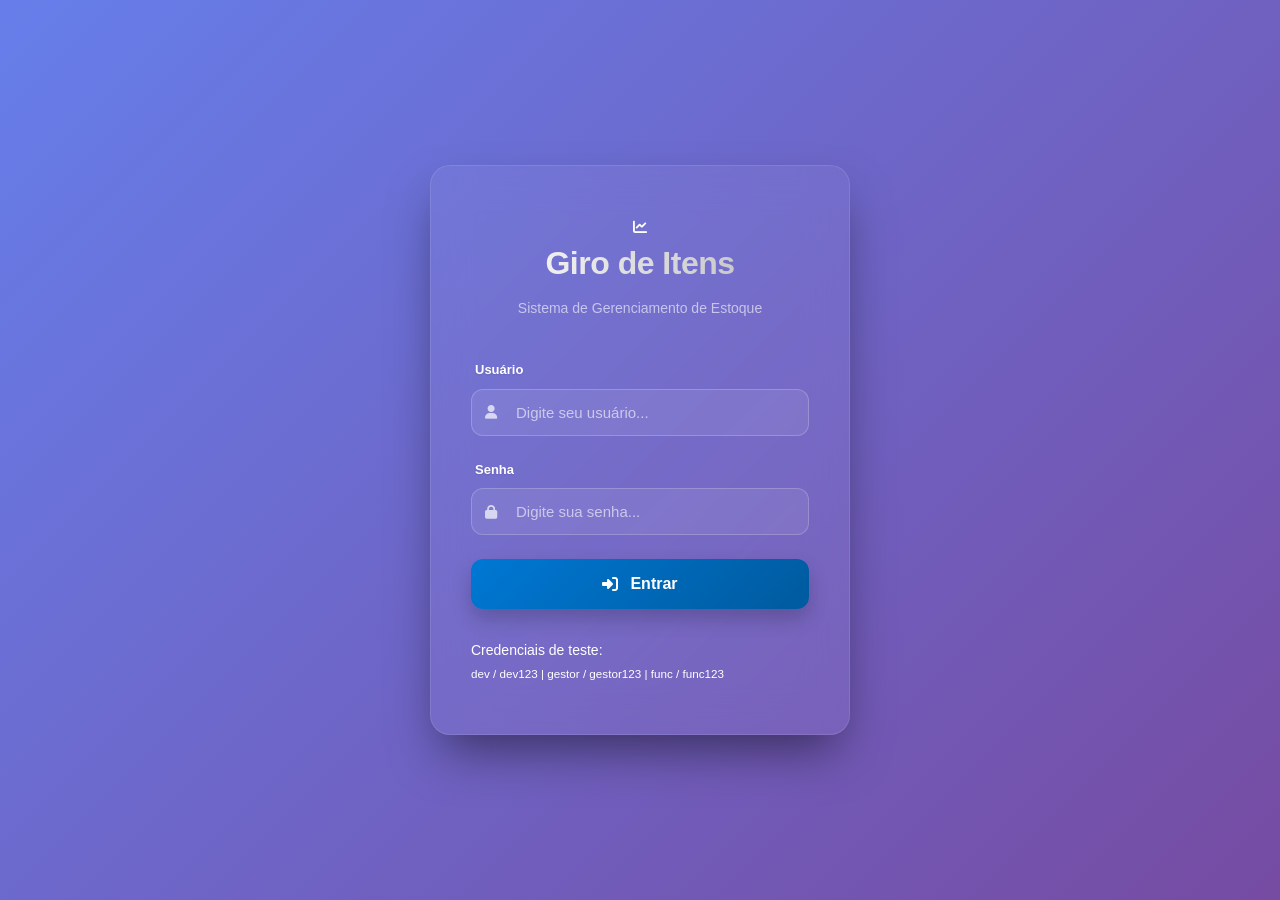
<file: index.html>
<!DOCTYPE html>
<html lang="pt-BR">

<head>
  <meta charset="UTF-8" />
  <meta name="viewport" content="width=device-width, initial-scale=1.0" />
  <title>Login - Giro de Itens</title>
  <link rel="stylesheet" href="style.css" />
  <link rel="stylesheet" href="https://cdnjs.cloudflare.com/ajax/libs/font-awesome/6.4.0/css/all.min.css" />
  <script src="script.js"></script>
</head>

<body>
  <div id="telaLogin" class="tela-login-container">
    <div class="login-card">
      <div class="login-header">
        <div class="logo-icon">
          <i class="fas fa-chart-line"></i>
        </div>
        <h1>Giro de Itens</h1>
        <p>Sistema de Gerenciamento de Estoque</p>
      </div>

      <form id="formLogin" class="login-form">
        <div class="input-group">
          <label for="usuario">Usuário</label>
          <div class="input-wrapper">
            <i class="fas fa-user"></i>
            <input type="text" id="usuario" placeholder="Digite seu usuário..." required />
          </div>
        </div>

        <div class="input-group">
          <label for="senha">Senha</label>
          <div class="input-wrapper">
            <i class="fas fa-lock"></i>
            <input type="password" id="senha" placeholder="Digite sua senha..." required />
          </div>
        </div>

        <button type="submit" class="btn-login">
          <i class="fas fa-sign-in-alt"></i> Entrar
        </button>
      </form>

      <p id="erroLogin" class="erro-login">
        <i class="fas fa-exclamation-circle"></i> Usuário ou senha inválidos
      </p>

      <div class="login-footer">
        <p>Credenciais de teste:</p>
        <small>dev / dev123 | gestor / gestor123 | func / func123</small>
      </div>
    </div>
  </div>
</body>

</html>
</file>
<file: style.css>
/* ===== VARIÁVEIS DE CORES ===== */
:root {
  --primary: #0078D4;
  --primary-dark: #005a9e;
  --primary-light: #e8f4fd;
  --primary-alt: #106ebe;

  --secondary: #764ba2;
  --secondary-dark: #5a3a7d;

  --success: #28a745;
  --success-light: #d4edda;
  --warning: #ffc107;
  --warning-light: #fff3cd;
  --danger: #dc3545;
  --danger-light: #f8d7da;
  --error: #ff3c3c;

  --dark: #1a1a1a;
  --dark-bg: #0f0f0f;
  --dark-card: #242424;
  --dark-text: #e0e0e0;
  --dark-border: #3a3a3a;

  --light: #f8f9fa;
  --light-bg: #ffffff;
  --light-card: #f5f7fa;
  --light-border: #e0e0e0;
  --light-text: #333333;

  --gray-200: #e9ecef;
  --gray-300: #dee2e6;
  --gray-400: #6c757d;
  --gray-500: #5a6268;
  --gray-600: #495057;

  --shadow-sm: 0 1px 3px rgba(0, 0, 0, 0.08);
  --shadow-md: 0 4px 12px rgba(0, 0, 0, 0.1);
  --shadow-lg: 0 10px 30px rgba(0, 0, 0, 0.15);
  --shadow-xl: 0 15px 40px rgba(0, 0, 0, 0.2);

  --transition: all 0.3s cubic-bezier(0.4, 0, 0.2, 1);
  --transition-fast: all 0.15s ease-out;
  --border-radius: 8px;
  --border-radius-sm: 4px;
  --border-radius-lg: 12px;
}

/* ===== RESET E GLOBALS ===== */
* {
  margin: 0;
  padding: 0;
  box-sizing: border-box;
}

html,
body {
  height: 100%;
}

body {
  font-family: -apple-system, BlinkMacSystemFont, 'Segoe UI', 'Roboto', 'Oxygen', 'Ubuntu', sans-serif;
  font-size: 14px;
  line-height: 1.6;
  color: var(--dark-text);
  background: linear-gradient(135deg, #667eea 0%, #764ba2 100%);
  background-attachment: fixed;
  position: relative;
}

/* Tema escuro (padrão) */
body:not(.claro) {
  background-color: var(--dark-bg);
  color: var(--dark-text);
}

/* Tema claro */
body.claro {
  background: linear-gradient(135deg, #f5f7fa 0%, #c3cfe2 100%);
  background-attachment: fixed;
  color: var(--dark);
}

/* ===== TELA DE LOGIN (PREMIUM) ===== */
.login-body {
  overflow: hidden;
  background: var(--dark-bg);
}

.login-bg-decoration {
  position: fixed;
  top: 0;
  left: 0;
  width: 100%;
  height: 100%;
  z-index: -1;
  overflow: hidden;
}

.shape {
  position: absolute;
  filter: blur(80px);
  opacity: 0.4;
  border-radius: 50%;
}

.shape-1 {
  top: -10%;
  right: -10%;
  width: 50vw;
  height: 50vw;
  background: var(--primary);
  animation: pulse 10s infinite alternate;
}

.shape-2 {
  bottom: -10%;
  left: -10%;
  width: 40vw;
  height: 40vw;
  background: var(--secondary);
  animation: pulse 8s infinite alternate-reverse;
}

.shape-3 {
  top: 40%;
  left: 30%;
  width: 25vw;
  height: 25vw;
  background: #00d2ff;
  opacity: 0.2;
}

@keyframes pulse {
  0% {
    transform: scale(1) translate(0, 0);
  }

  100% {
    transform: scale(1.1) translate(5%, 5%);
  }
}

.tela-login-container {
  display: flex;
  align-items: center;
  justify-content: center;
  min-height: 100vh;
  padding: 20px;
  perspective: 1000px;
}

.login-card {
  width: 100%;
  max-width: 420px;
  background: rgba(255, 255, 255, 0.05);
  backdrop-filter: blur(20px);
  border: 1px solid rgba(255, 255, 255, 0.1);
  border-radius: 20px;
  box-shadow: 0 25px 50px -12px rgba(0, 0, 0, 0.5);
  padding: 50px 40px;
  animation: slideInUp 0.8s cubic-bezier(0.16, 1, 0.3, 1);
  color: white;
}

@keyframes slideInUp {
  0% {
    opacity: 0;
    transform: translateY(40px) scale(0.95);
  }

  100% {
    opacity: 1;
    transform: translateY(0) scale(1);
  }
}

.login-header {
  text-align: center;
  margin-bottom: 40px;
}

.logo-wrapper {
  display: flex;
  justify-content: center;
  margin-bottom: 20px;
}

.logo-icon-container {
  width: 70px;
  height: 70px;
  background: linear-gradient(135deg, var(--primary) 0%, var(--primary-dark) 100%);
  border-radius: 18px;
  display: flex;
  align-items: center;
  justify-content: center;
  font-size: 32px;
  box-shadow: 0 10px 20px rgba(0, 120, 212, 0.3);
  animation: bounce 3s infinite;
}

@keyframes bounce {

  0%,
  100% {
    transform: translateY(0);
  }

  50% {
    transform: translateY(-10px);
  }
}

.login-header h1 {
  font-size: 32px;
  font-weight: 700;
  margin-bottom: 8px;
  letter-spacing: -0.5px;
  background: linear-gradient(to right, #fff, #bbb);
  -webkit-background-clip: text;
  background-clip: text;
  -webkit-text-fill-color: transparent;
}

.login-header p {
  font-size: 14px;
  color: rgba(255, 255, 255, 0.6);
}

.login-form .input-group {
  margin-bottom: 24px;
  display: flex;
  flex-direction: column;
  gap: 8px;
}

.login-form .input-group label {
  font-size: 13px;
  font-weight: 600;
  color: #ffffff;
  margin-left: 4px;
  text-shadow: 0 1px 2px rgba(0, 0, 0, 0.1);
}

.input-wrapper {
  position: relative;
}

.input-wrapper i {
  position: absolute;
  left: 14px;
  top: 50%;
  transform: translateY(-50%);
  color: #ffffff;
  /* Ícones agora 100% brancos */
  opacity: 0.7;
  transition: var(--transition);
}

.login-form input {
  width: 100%;
  padding: 14px 14px 14px 44px;
  background: rgba(255, 255, 255, 0.08);
  border: 1px solid rgba(255, 255, 255, 0.2);
  border-radius: 12px;
  color: #ffffff;
  font-size: 15px;
  transition: var(--transition);
}

.login-form input::placeholder {
  color: rgba(255, 255, 255, 0.6);
}

.login-form input:focus {
  outline: none;
  background: rgba(255, 255, 255, 0.1);
  border-color: var(--primary);
  box-shadow: 0 0 0 4px rgba(0, 120, 212, 0.15);
}

.login-form input:focus+i {
  color: var(--primary);
}

.btn-login {
  width: 100%;
  padding: 16px;
  margin-top: 10px;
  background: linear-gradient(135deg, var(--primary) 0%, var(--primary-dark) 100%);
  border: none;
  border-radius: 12px;
  color: white;
  font-size: 16px;
  font-weight: 700;
  cursor: pointer;
  display: flex;
  align-items: center;
  justify-content: center;
  gap: 12px;
  transition: var(--transition);
  box-shadow: 0 10px 20px rgba(0, 0, 0, 0.2);
}

.btn-login:hover {
  transform: translateY(-2px);
  box-shadow: 0 15px 30px rgba(0, 120, 212, 0.4);
  filter: brightness(1.1);
}

.btn-login:active {
  transform: translateY(0);
}

.erro-login {
  margin-top: 20px;
  background: rgba(220, 53, 69, 0.1);
  border: 1px solid rgba(220, 53, 69, 0.2);
  padding: 12px;
  border-radius: 10px;
  color: #ff6b6b;
  font-size: 13px;
  display: none;
  align-items: center;
  gap: 10px;
  animation: shake 0.5s cubic-bezier(.36, .07, .19, .97) both;
}

@keyframes shake {

  10%,
  90% {
    transform: translate3d(-1px, 0, 0);
  }

  20%,
  80% {
    transform: translate3d(2px, 0, 0);
  }

  30%,
  50%,
  70% {
    transform: translate3d(-4px, 0, 0);
  }

  40%,
  60% {
    transform: translate3d(4px, 0, 0);
  }
}

.login-footer {
  margin-top: 30px;
}

.login-footer .divider {
  display: flex;
  align-items: center;
  gap: 10px;
  margin-bottom: 15px;
}

.login-footer .divider::before,
.login-footer .divider::after {
  content: "";
  flex: 1;
  height: 1px;
  background: rgba(255, 255, 255, 0.1);
}

.login-footer .divider span {
  font-size: 12px;
  color: rgba(255, 255, 255, 0.4);
  text-transform: uppercase;
  letter-spacing: 1px;
}

.credentials-badges {
  display: flex;
  flex-wrap: wrap;
  justify-content: center;
  gap: 8px;
}

.credentials-badges .badge {
  background: rgba(255, 255, 255, 0.05);
  padding: 6px 12px;
  border-radius: 8px;
  font-size: 11px;
  color: rgba(255, 255, 255, 0.7);
  font-family: 'JetBrains Mono', 'Courier New', monospace;
  border: 1px solid rgba(255, 255, 255, 0.05);
}

/* Ajustes para tema claro na tela de login */
body.claro .login-card {
  background: rgba(255, 255, 255, 0.8);
  border-color: rgba(0, 0, 0, 0.05);
  color: var(--dark);
}

body.claro .login-header h1 {
  background: linear-gradient(to right, var(--dark), #444);
  -webkit-background-clip: text;
  background-clip: text;
}

body.claro .login-header p {
  color: var(--gray-400);
}

body.claro .login-form .input-group label {
  color: var(--dark);
}

body.claro .login-form input {
  background: rgba(0, 0, 0, 0.03);
  border-color: rgba(0, 0, 0, 0.1);
  color: var(--dark);
}

body.claro .input-wrapper i {
  color: var(--gray-400);
}

body.claro .login-footer .divider::before,
body.claro .login-footer .divider::after {
  background: rgba(0, 0, 0, 0.05);
}

body.claro .login-footer .divider span {
  color: var(--gray-400);
}

body.claro .credentials-badges .badge {
  background: rgba(0, 0, 0, 0.03);
  color: var(--gray-500);
  border-color: rgba(0, 0, 0, 0.05);
}

@keyframes shake {

  10%,
  90% {
    transform: translate3d(-1px, 0, 0);
  }

  20%,
  80% {
    transform: translate3d(2px, 0, 0);
  }

  30%,
  50%,
  70% {
    transform: translate3d(-4px, 0, 0);
  }

  40%,
  60% {
    transform: translate3d(4px, 0, 0);
  }
}

.login-form.sucesso-anim {
  opacity: 0.5;
  transform: scale(0.95);
  transition: all 0.3s ease;
  pointer-events: none;
}

/* ===== HEADER PRINCIPAL ===== */
.header-principal {
  display: flex;
  justify-content: space-between;
  align-items: center;
  padding: 15px 25px;
  background: var(--light-bg);
  border-bottom: 1px solid var(--light-border);
  box-shadow: var(--shadow-sm);
  position: sticky;
  top: 0;
  z-index: 100;
}

body.claro .header-principal {
  background: rgba(255, 255, 255, 0.95);
  backdrop-filter: blur(10px);
}

body:not(.claro) .header-principal {
  background: var(--dark-card);
  border-bottom-color: rgba(255, 255, 255, 0.1);
}

.logo-principal {
  display: flex;
  align-items: center;
  gap: 12px;
  font-size: 20px;
  font-weight: 700;
  color: var(--primary);
}

.logo-principal i {
  font-size: 24px;
}

.header-right {
  display: flex;
  align-items: center;
  gap: 20px;
}

.btn-tema {
  width: 40px;
  height: 40px;
  border-radius: 50%;
  border: none;
  background: var(--primary-light);
  color: var(--primary);
  cursor: pointer;
  transition: var(--transition);
  display: flex;
  align-items: center;
  justify-content: center;
}

.btn-tema:hover {
  background: var(--primary);
  color: white;
  transform: rotate(20deg);
}

/* Informações do Usuário */
.usuario-info {
  display: flex;
  align-items: center;
  gap: 12px;
  padding: 8px 12px;
  border-radius: 6px;
  background: var(--primary-light);
}

body:not(.claro) .usuario-info {
  background: rgba(0, 120, 212, 0.1);
}

#fotoTopo {
  width: 40px;
  height: 40px;
  border-radius: 50%;
  object-fit: cover;
  object-position: center;
  border: 2px solid var(--primary);
}

/* ... */

.foto-preview {
  width: 120px;
  height: 120px;
  border-radius: 50%;
  object-fit: cover;
  object-position: center;
  border: 4px solid var(--primary);
  box-shadow: var(--shadow-md);
}

.usuario-details {
  display: flex;
  flex-direction: column;
  gap: 2px;
}

.usuario-details strong {
  color: var(--dark);
  font-size: 14px;
}

body:not(.claro) .usuario-details strong {
  color: var(--dark-text);
}

.usuario-details small {
  color: var(--gray-400);
  font-size: 12px;
}

.btn-logout {
  width: auto !important;
  padding: 8px 14px !important;
  margin: 0 !important;
  background: var(--danger) !important;
  color: white !important;
  border: none;
  border-radius: 6px;
  font-size: 13px;
  cursor: pointer;
  transition: var(--transition);
  display: flex;
  align-items: center;
  gap: 6px;
}

.btn-logout:hover {
  background: #c0392b !important;
  transform: scale(1.05);
}

/* ===== NAV ABAS ===== */
.nav-abas {
  display: flex;
  gap: 8px;
  padding: 12px 25px;
  background: var(--light-bg);
  border-bottom: 1px solid var(--light-border);
  overflow-x: auto;
  scroll-behavior: smooth;
  position: sticky;
  top: 86px;
  z-index: 99;
}

body.claro .nav-abas {
  background: rgba(255, 255, 255, 0.9);
}

body:not(.claro) .nav-abas {
  background: var(--dark-card);
  border-bottom-color: rgba(255, 255, 255, 0.1);
}

.nav-abas::-webkit-scrollbar {
  height: 4px;
}

.nav-abas::-webkit-scrollbar-track {
  background: transparent;
}

.nav-abas::-webkit-scrollbar-thumb {
  background: var(--primary);
  border-radius: 2px;
}

.aba {
  display: flex;
  align-items: center;
  gap: 6px;
  padding: 8px 16px;
  background: transparent;
  color: var(--gray-500);
  border: none;
  border-radius: 6px;
  font-size: 13px;
  font-weight: 500;
  cursor: pointer;
  transition: var(--transition);
  white-space: nowrap;
}

.aba:hover {
  background: var(--light-border);
  color: var(--dark);
}

body:not(.claro) .aba:hover {
  background: rgba(0, 120, 212, 0.2);
  color: var(--dark-text);
}

.aba.ativa {
  background: var(--primary);
  color: white;
  box-shadow: 0 4px 12px rgba(0, 120, 212, 0.3);
}

.aba.ativa:hover {
  background: var(--primary-dark);
}

/* ===== CONTAINER PRINCIPAL ===== */
#painelPrincipal {
  display: flex;
  flex-direction: column;
  min-height: 100vh;
}

.container-principal {
  padding: 25px;
  max-width: 1400px;
  margin: 0 auto;
  flex: 1;
  width: 100%;
}

/* ===== CARDS ===== */
.card {
  background: var(--light-bg);
  border-radius: var(--border-radius-lg);
  padding: 28px;
  margin-bottom: 24px;
  box-shadow: var(--shadow-md);
  transition: var(--transition);
  border: 1px solid rgba(0, 120, 212, 0.08);
}

body:not(.claro) .card {
  background: var(--dark-card);
  border: 1px solid rgba(0, 120, 212, 0.15);
}

.card:hover {
  box-shadow: var(--shadow-lg);
  transform: translateY(-3px);
  border-color: rgba(0, 120, 212, 0.15);
}

body:not(.claro) .card:hover {
  box-shadow: 0 12px 35px rgba(0, 0, 0, 0.25);
}

.card-header {
  margin-bottom: 24px;
  padding-bottom: 16px;
  border-bottom: 2px solid var(--primary-light);
}

body:not(.claro) .card-header {
  border-bottom-color: rgba(0, 120, 212, 0.2);
}

.card-header h2 {
  font-size: 19px;
  font-weight: 700;
  color: var(--dark);
  display: flex;
  align-items: center;
  gap: 12px;
  letter-spacing: -0.3px;
  margin-bottom: 0;
}

body:not(.claro) .card-header h2 {
  color: var(--dark-text);
}

.card-header i {
  color: var(--primary);
  font-size: 20px;
}

.card-header p {
  font-size: 12px;
  color: var(--gray-400);
  margin: 0;
}

/* ===== FORMULÁRIOS ===== */
.form-grid {
  display: grid;
  grid-template-columns: repeat(auto-fit, minmax(250px, 1fr));
  gap: 20px;
}

.form-group {
  display: flex;
  flex-direction: column;
  gap: 6px;
}

.form-group label {
  font-size: 13px;
  font-weight: 600;
  color: var(--dark);
  display: flex;
  align-items: center;
  gap: 6px;
}

body:not(.claro) .form-group label {
  color: var(--dark-text);
}

.form-group label i {
  color: var(--primary);
  width: 16px;
  text-align: center;
}

.form-group input,
.form-group select {
  padding: 12px 14px;
  border: 1.5px solid var(--light-border);
  border-radius: var(--border-radius-sm);
  font-size: 14px;
  background: var(--light-bg);
  color: var(--dark);
  transition: var(--transition);
  font-family: inherit;
  font-weight: 500;
}

body:not(.claro) .form-group input,
body:not(.claro) .form-group select {
  background: rgba(255, 255, 255, 0.06);
  border-color: rgba(255, 255, 255, 0.15);
  color: var(--dark-text);
}

.form-group input:hover,
.form-group select:hover {
  border-color: var(--primary);
  background: var(--light-bg);
}

body:not(.claro) .form-group input:hover,
body:not(.claro) .form-group select:hover {
  background: rgba(255, 255, 255, 0.08);
  border-color: rgba(0, 120, 212, 0.4);
}

.form-group input:focus,
.form-group select:focus {
  outline: none;
  border-color: var(--primary);
  box-shadow: 0 0 0 3.5px rgba(0, 120, 212, 0.12);
  background: var(--light-bg);
}

body:not(.claro) .form-group input:focus,
body:not(.claro) .form-group select:focus {
  box-shadow: 0 0 0 3.5px rgba(0, 120, 212, 0.15);
  background: rgba(0, 120, 212, 0.05);
}

.form-group input::placeholder {
  color: var(--gray-400);
  font-weight: 400;
}

body:not(.claro) .form-group input::placeholder {
  color: rgba(255, 255, 255, 0.5);
}

/* Formulário em coluna única */
.form-group.col-full,
.btn-full {
  grid-column: 1 / -1;
}

/* Formulário de perfil */
.form-perfil {
  display: flex;
  flex-direction: column;
  gap: 20px;
}

.foto-upload-container {
  display: flex;
  flex-direction: column;
  align-items: center;
  gap: 15px;
  padding: 30px;
  background: var(--primary-light);
  border-radius: 8px;
  text-align: center;
}

body:not(.claro) .foto-upload-container {
  background: rgba(0, 120, 212, 0.1);
}

.foto-preview {
  width: 120px;
  height: 120px;
  border-radius: 50%;
  object-fit: cover;
  border: 4px solid var(--primary);
  box-shadow: var(--shadow-md);
}

/* ===== BOTÕES ===== */
.btn {
  padding: 11px 20px;
  border: none;
  border-radius: var(--border-radius-sm);
  font-size: 14px;
  font-weight: 600;
  cursor: pointer;
  transition: var(--transition-fast);
  display: inline-flex;
  align-items: center;
  justify-content: center;
  gap: 8px;
  margin-bottom: 0;
  width: auto;
  letter-spacing: 0.3px;
  position: relative;
  overflow: hidden;
}

.btn::before {
  content: '';
  position: absolute;
  top: 50%;
  left: 50%;
  width: 0;
  height: 0;
  border-radius: 50%;
  background: rgba(255, 255, 255, 0.3);
  transform: translate(-50%, -50%);
  transition: width 0.6s, height 0.6s;
}

.btn:active::before {
  width: 300px;
  height: 300px;
}

.btn-primary {
  background: linear-gradient(135deg, #0078D4 0%, #005a9e 100%);
  color: white;
  box-shadow: var(--shadow-md);
}

.btn-primary:hover {
  transform: translateY(-2px);
  box-shadow: 0 8px 24px rgba(0, 120, 212, 0.4);
  background: linear-gradient(135deg, #0085e0 0%, #0052a3 100%);
}

.btn-primary:active {
  transform: translateY(0);
  box-shadow: var(--shadow-md);
}

.btn-secondary {
  background: var(--gray-200);
  color: var(--gray-600);
  box-shadow: var(--shadow-sm);
}

body:not(.claro) .btn-secondary {
  background: rgba(255, 255, 255, 0.12);
  color: var(--dark-text);
  border: 1px solid rgba(255, 255, 255, 0.2);
}

.btn-secondary:hover {
  background: var(--gray-300);
  color: var(--dark);
  transform: translateY(-1px);
  box-shadow: var(--shadow-md);
}

body:not(.claro) .btn-secondary:hover {
  background: rgba(255, 255, 255, 0.18);
}

.btn-success {
  background: linear-gradient(135deg, #28a745 0%, #1e7e34 100%);
  color: white;
  box-shadow: var(--shadow-md);
}

.btn-success:hover {
  background: linear-gradient(135deg, #32b74a 0%, #15633b 100%);
  transform: translateY(-2px);
  box-shadow: 0 8px 24px rgba(40, 167, 69, 0.4);
}

.btn-danger {
  background: linear-gradient(135deg, #dc3545 0%, #c82333 100%);
  color: white;
  box-shadow: var(--shadow-md);
}

.btn-danger:hover {
  background: linear-gradient(135deg, #e74c56 0%, #b01a25 100%);
  transform: translateY(-2px);
  box-shadow: 0 8px 24px rgba(220, 53, 69, 0.4);
}

.btn-small {
  padding: 8px 14px;
  font-size: 12px;
  font-weight: 600;
}

.btn-full {
  width: 100%;
  justify-content: center;
}

/* ===== GRÁFICOS ===== */
.graficos-container {
  display: grid;
  grid-template-columns: repeat(auto-fit, minmax(400px, 1fr));
  gap: 25px;
  margin-bottom: 20px;
}

@media (max-width: 768px) {
  .graficos-container {
    grid-template-columns: 1fr;
  }
}

.card canvas {
  max-height: 400px;
}

/* ===== TABELAS ===== */
.table-responsive {
  overflow-x: auto;
  margin: -25px -25px 0 -25px;
  padding: 0;
  border-radius: 0 0 var(--border-radius) var(--border-radius);
}

.tabela-produtos {
  width: 100%;
  border-collapse: collapse;
  background: var(--light-bg);
}

body:not(.claro) .tabela-produtos {
  background: var(--dark-card);
}

.tabela-produtos thead {
  background: linear-gradient(135deg, rgba(0, 120, 212, 0.12) 0%, rgba(118, 75, 162, 0.08) 100%);
  border-bottom: 2px solid var(--primary);
}

body:not(.claro) .tabela-produtos thead {
  background: linear-gradient(135deg, rgba(0, 120, 212, 0.15) 0%, rgba(118, 75, 162, 0.1) 100%);
  border-bottom-color: var(--primary);
}

.tabela-produtos th {
  padding: 16px 15px;
  text-align: left;
  font-weight: 700;
  color: var(--dark);
  font-size: 12px;
  text-transform: uppercase;
  letter-spacing: 0.5px;
  background: transparent;
}

body:not(.claro) .tabela-produtos th {
  color: var(--dark-text);
}

.tabela-produtos th i {
  color: var(--primary);
  margin-right: 8px;
  font-size: 14px;
}

.tabela-produtos tbody tr {
  border-bottom: 1px solid var(--light-border);
  transition: var(--transition-fast);
}

body:not(.claro) .tabela-produtos tbody tr {
  border-bottom-color: rgba(255, 255, 255, 0.08);
}

.tabela-produtos tbody tr:hover {
  background: linear-gradient(90deg, var(--primary-light) 0%, transparent 100%);
  transform: translateX(2px);
}

body:not(.claro) .tabela-produtos tbody tr:hover {
  background: linear-gradient(90deg, rgba(0, 120, 212, 0.12) 0%, transparent 100%);
}

.tabela-produtos td {
  padding: 15px;
  color: var(--dark);
  font-size: 13px;
}

body:not(.claro) .tabela-produtos td {
  color: var(--dark-text);
}

/* ===== FILTROS E RELATÓRIOS ===== */
.relatorios-grid {
  display: grid;
  grid-template-columns: repeat(auto-fit, minmax(350px, 1fr));
  gap: 25px;
  margin-bottom: 20px;
}

.filtros-container {
  display: flex;
  flex-direction: column;
  gap: 15px;
}

.filtros-buttons {
  display: flex;
  gap: 10px;
}

.filtros-buttons .btn {
  flex: 1;
  justify-content: center;
}

.export-buttons {
  display: flex;
  flex-direction: column;
  gap: 12px;
}

.export-buttons .btn {
  width: 100%;
  justify-content: center;
}

/* ===== SUGESTÕES DE PEDIDOS ===== */
.sugestoes-container {
  display: grid;
  grid-template-columns: repeat(auto-fill, minmax(310px, 1fr));
  gap: 20px;
  margin-top: 10px;
}

.sugestao-card {
  background: linear-gradient(135deg, var(--primary-light) 0%, rgba(0, 120, 212, 0.04) 100%);
  border: 2px solid var(--primary);
  border-radius: var(--border-radius-lg);
  padding: 20px;
  display: flex;
  flex-direction: column;
  gap: 16px;
  transition: var(--transition);
  box-shadow: var(--shadow-sm);
}

body:not(.claro) .sugestao-card {
  background: linear-gradient(135deg, rgba(0, 120, 212, 0.12) 0%, rgba(0, 120, 212, 0.04) 100%);
  border-color: rgba(0, 120, 212, 0.3);
}

.sugestao-card:hover {
  box-shadow: 0 10px 28px rgba(0, 120, 212, 0.35);
  transform: translateY(-4px);
  border-color: #0085e0;
}

body:not(.claro) .sugestao-card:hover {
  box-shadow: 0 12px 32px rgba(0, 120, 212, 0.3);
}

.sugestao-header {
  display: flex;
  justify-content: space-between;
  align-items: flex-start;
  gap: 12px;
}

.sugestao-titulo {
  font-weight: 700;
  color: var(--dark);
  font-size: 15px;
  line-height: 1.3;
  flex: 1;
}

body:not(.claro) .sugestao-titulo {
  color: var(--dark-text);
}

.sugestao-badge {
  background: linear-gradient(135deg, var(--primary) 0%, #0052a3 100%);
  color: white;
  padding: 6px 12px;
  border-radius: 20px;
  font-size: 11px;
  font-weight: 700;
  white-space: nowrap;
  text-transform: uppercase;
  letter-spacing: 0.5px;
  box-shadow: 0 2px 8px rgba(0, 120, 212, 0.25);
}

.sugestao-stats {
  display: grid;
  grid-template-columns: 1fr 1fr;
  gap: 12px;
}

.stat-item {
  background: var(--light-bg);
  padding: 10px;
  border-radius: 6px;
  text-align: center;
}

body:not(.claro) .stat-item {
  background: rgba(255, 255, 255, 0.05);
}

.stat-value {
  font-size: 16px;
  font-weight: 700;
  color: var(--primary);
  display: block;
}

.stat-label {
  font-size: 11px;
  color: var(--gray-400);
  margin-top: 3px;
}

.sugestao-recomendacao {
  background: rgba(40, 167, 69, 0.15);
  border-left: 4px solid var(--success);
  padding: 10px 12px;
  border-radius: 4px;
  font-size: 12px;
  color: var(--dark);
}

body:not(.claro) .sugestao-recomendacao {
  color: var(--dark-text);
}

.sugestao-recomendacao strong {
  color: var(--success);
  font-weight: 600;
}

.sugestao-caixas {
  background: rgba(0, 120, 212, 0.1);
  border: 1px solid var(--primary);
  border-radius: 6px;
  padding: 10px;
  display: flex;
  flex-direction: column;
  gap: 8px;
}

.caixa-info {
  display: flex;
  justify-content: space-between;
  align-items: center;
  font-size: 12px;
}

.caixa-label {
  color: var(--gray-400);
  font-weight: 500;
}

.caixa-valor {
  color: var(--primary);
  font-weight: 600;
  background: var(--primary-light);
  padding: 3px 8px;
  border-radius: 4px;
}

body:not(.claro) .caixa-valor {
  background: rgba(0, 120, 212, 0.2);
  color: #4da6ff;
}

.sem-sugestoes {
  text-align: center;
  padding: 40px 20px;
  color: var(--gray-400);
}

.sem-sugestoes i {
  font-size: 32px;
  margin-bottom: 10px;
  display: block;
  opacity: 0.5;
}

/* ===== MENSAGENS DE STATUS ===== */
.status-message {
  margin-top: 15px;
  padding: 12px 15px;
  border-radius: 6px;
  font-size: 13px;
  display: none;
  background: var(--primary-light);
  color: var(--primary);
  animation: slideDown 0.3s ease-out;
}

body:not(.claro) .status-message {
  background: rgba(0, 120, 212, 0.1);
}

@keyframes slideDown {
  from {
    opacity: 0;
    transform: translateY(-10px);
  }

  to {
    opacity: 1;
    transform: translateY(0);
  }
}

/* ===== FOOTER ===== */
.footer-principal {
  text-align: center;
  padding: 30px 25px;
  background: var(--light-bg);
  border-top: 1px solid var(--light-border);
  color: var(--gray-400);
  margin-top: 40px;
  font-size: 13px;
}

body:not(.claro) .footer-principal {
  background: var(--dark-card);
  border-top-color: rgba(255, 255, 255, 0.1);
}

.footer-principal p {
  margin: 5px 0;
}

.footer-principal strong {
  color: var(--primary);
}

body:not(.claro) .footer-principal strong {
  color: var(--primary);
}

/* ===== ANIMAÇÕES ===== */
@keyframes slideUp {
  from {
    opacity: 0;
    transform: translateY(30px);
  }

  to {
    opacity: 1;
    transform: translateY(0);
  }
}

@keyframes float {

  0%,
  100% {
    transform: translateY(0px);
  }

  50% {
    transform: translateY(-10px);
  }
}

@keyframes fadeIn {
  from {
    opacity: 0;
  }

  to {
    opacity: 1;
  }
}

.conteudo-aba {
  animation: fadeIn 0.3s ease-in-out;
}

/* ===== RESPONSIVIDADE ===== */
@media (max-width: 768px) {
  .header-principal {
    padding: 12px 15px;
    flex-wrap: wrap;
    gap: 15px;
  }

  .header-left,
  .header-right {
    width: 100%;
    display: flex;
    justify-content: space-between;
    align-items: center;
  }

  .logo-principal {
    font-size: 18px;
  }

  .logo-principal i {
    font-size: 22px;
  }

  .nav-abas {
    padding: 10px 15px;
    top: auto;
    gap: 6px;
  }

  .aba {
    padding: 6px 12px;
    font-size: 12px;
  }

  .container-principal {
    padding: 15px;
  }

  .card {
    padding: 20px;
    margin-bottom: 15px;
  }

  .card-header {
    margin-bottom: 15px;
  }

  .card-header h2 {
    font-size: 16px;
  }

  .form-grid {
    grid-template-columns: 1fr;
    gap: 15px;
  }

  .relatorios-grid {
    grid-template-columns: 1fr;
    gap: 15px;
  }

  .graficos-container {
    grid-template-columns: 1fr;
    gap: 15px;
  }

  .sugestoes-container {
    grid-template-columns: 1fr;
    gap: 12px;
  }

  .table-responsive {
    margin: -20px -20px 0 -20px;
  }

  .login-card {
    padding: 25px 20px;
  }

  .login-header h1 {
    font-size: 24px;
  }

  .usuario-info {
    flex-direction: column;
    width: 100%;
    justify-content: space-between;
  }

  .usuario-details {
    text-align: left;
  }
}

@media (max-width: 480px) {
  body {
    font-size: 13px;
  }

  .header-principal {
    flex-direction: column;
    gap: 12px;
  }

  .logo-principal {
    font-size: 16px;
  }

  .logo-principal i {
    font-size: 20px;
  }

  .nav-abas {
    padding: 8px 10px;
  }

  .aba {
    padding: 6px 10px;
    font-size: 11px;
  }

  .container-principal {
    padding: 10px;
  }

  .card {
    padding: 15px;
  }

  .card-header {
    margin-bottom: 12px;
  }

  .card-header h2 {
    font-size: 14px;
  }

  .btn {
    padding: 9px 12px;
    font-size: 12px;
  }

  .login-card {
    padding: 20px 15px;
  }

  .login-header h1 {
    font-size: 20px;
  }

  .login-header p {
    font-size: 12px;
  }

  .input-group input {
    padding: 10px 10px 10px 36px;
  }

  .input-group i {
    font-size: 14px;
    left: 10px;
  }

  .tabela-produtos th,
  .tabela-produtos td {
    padding: 10px 8px;
    font-size: 12px;
  }
}

/* ===== TEMA CLARO ADICIONAL ===== */
body.claro {
  --primary-light: #e8f4fd;
}

body.claro .card {
  background: white;
  box-shadow: 0 2px 8px rgba(0, 0, 0, 0.08);
}

body.claro .card:hover {
  box-shadow: 0 8px 24px rgba(0, 0, 0, 0.12);
}

body.claro .header-principal,
body.claro .nav-abas {
  background: white;
  border-bottom-color: #e0e0e0;
}

body.claro .login-card {
  box-shadow: 0 8px 32px rgba(0, 0, 0, 0.1);
}

body.claro .aba:hover {
  background: #f0f0f0;
}

body.claro .form-group input,
body.claro .form-group select {
  background: white;
  border-color: #e0e0e0;
  color: var(--dark);
}

body.claro .btn-secondary {
  background: #f0f0f0;
  color: var(--dark);
}

body.claro .btn-secondary:hover {
  background: #e0e0e0;
}

/* ===== MODAL DE EDIÇÃO ===== */
.modal {
  display: none;
  position: fixed;
  z-index: 9999;
  left: 0;
  top: 0;
  width: 100%;
  height: 100%;
  background-color: rgba(0, 0, 0, 0.6);
  animation: fadeIn 0.3s ease-in-out;
}

.modal.ativo {
  display: flex;
  align-items: center;
  justify-content: center;
}

.modal-content {
  background: var(--dark-card);
  border-radius: var(--border-radius);
  box-shadow: var(--shadow-lg);
  width: 90%;
  max-width: 500px;
  max-height: 80vh;
  overflow-y: auto;
  animation: slideUp 0.3s ease-out;
}

.modal-header {
  display: flex;
  justify-content: space-between;
  align-items: center;
  padding: 20px;
  border-bottom: 1px solid rgba(255, 255, 255, 0.1);
  background: linear-gradient(135deg, rgba(0, 120, 212, 0.1) 0%, rgba(118, 75, 162, 0.1) 100%);
}

.modal-header h2 {
  font-size: 18px;
  font-weight: 600;
  color: var(--dark-text);
  display: flex;
  align-items: center;
  gap: 10px;
  margin: 0;
}

.btn-fechar-modal {
  background: transparent;
  border: none;
  color: var(--dark-text);
  font-size: 20px;
  cursor: pointer;
  padding: 5px;
  display: flex;
  align-items: center;
  justify-content: center;
  width: 35px;
  height: 35px;
  border-radius: 4px;
  transition: var(--transition);
}

.btn-fechar-modal:hover {
  background: rgba(255, 255, 255, 0.1);
  color: #fff;
}

#formEditarProduto {
  padding: 20px;
  display: flex;
  flex-direction: column;
  gap: 15px;
}

#formEditarProduto .form-group {
  display: flex;
  flex-direction: column;
  gap: 8px;
}

#formEditarProduto label {
  font-size: 13px;
  font-weight: 600;
  color: var(--dark-text);
  display: flex;
  align-items: center;
  gap: 8px;
}

#formEditarProduto label i {
  color: var(--primary);
  width: 16px;
  text-align: center;
}

#formEditarProduto input {
  padding: 10px 12px;
  background: rgba(255, 255, 255, 0.05);
  border: 1px solid rgba(255, 255, 255, 0.1);
  border-radius: 6px;
  color: var(--dark-text);
  font-size: 14px;
  transition: var(--transition);
}

#formEditarProduto input:focus {
  outline: none;
  border-color: var(--primary);
  background: rgba(0, 120, 212, 0.05);
  box-shadow: 0 0 0 3px rgba(0, 120, 212, 0.1);
}

.modal-buttons {
  display: flex;
  gap: 10px;
  margin-top: 10px;
}

.modal-buttons .btn {
  flex: 1;
  padding: 10px 15px;
  font-size: 13px;
  font-weight: 600;
  border-radius: 6px;
  cursor: pointer;
  border: none;
  transition: var(--transition);
  display: flex;
  align-items: center;
  justify-content: center;
  gap: 8px;
}

.modal-buttons .btn-primary {
  background: linear-gradient(135deg, var(--primary) 0%, var(--primary-dark) 100%);
  color: white;
}

.modal-buttons .btn-primary:hover {
  transform: translateY(-2px);
  box-shadow: 0 6px 20px rgba(0, 120, 212, 0.4);
}

.modal-buttons .btn-secondary {
  background: rgba(255, 255, 255, 0.1);
  color: var(--dark-text);
}

.modal-buttons .btn-secondary:hover {
  background: rgba(255, 255, 255, 0.15);
}

body.claro .modal-content {
  background: white;
  color: var(--dark);
}

body.claro .modal-header {
  background: linear-gradient(135deg, rgba(0, 120, 212, 0.08) 0%, rgba(118, 75, 162, 0.08) 100%);
  border-bottom-color: #e0e0e0;
}

body.claro .modal-header h2,
body.claro #formEditarProduto label {
  color: var(--dark);
}

body.claro #formEditarProduto input {
  background: #f8f9fa;
  border-color: #e0e0e0;
  color: var(--dark);
}

body.claro #formEditarProduto input:focus {
  background: #f0f7ff;
  border-color: var(--primary);
}

/* ===== BOTÕES DE AÇÃO NA TABELA ===== */
.btn-acao {
  background: transparent;
  border: none;
  color: var(--primary);
  cursor: pointer;
  font-size: 14px;
  padding: 6px 8px;
  border-radius: 4px;
  transition: var(--transition);
  display: inline-flex;
  align-items: center;
  justify-content: center;
  width: 32px;
  height: 32px;
}

.btn-acao:hover {
  background: rgba(0, 120, 212, 0.1);
  transform: scale(1.1);
}

.btn-editar {
  color: var(--primary);
}

.btn-editar:hover {
  color: #0050a0;
  background: rgba(0, 120, 212, 0.15);
}

.btn-deletar {
  color: var(--danger);
}

.btn-deletar:hover {
  color: #c82333;
  background: rgba(220, 53, 69, 0.15);
}

body.claro .btn-acao {
  color: var(--primary);
}

body.claro .btn-acao:hover {
  background: rgba(0, 120, 212, 0.1);
}

body.claro .btn-deletar:hover {
  background: rgba(220, 53, 69, 0.1);
}

/* ===== MENSAGEM DE SUCESSO ===== */
.mensagem-sucesso {
  position: fixed;
  bottom: 20px;
  right: 20px;
  background: linear-gradient(135deg, var(--success) 0%, #1e7e34 100%);
  color: white;
  padding: 15px 20px;
  border-radius: var(--border-radius);
  box-shadow: var(--shadow-lg);
  display: flex;
  align-items: center;
  gap: 12px;
  font-weight: 600;
  animation: slideUp 0.4s ease-out;
  z-index: 10000;
}

.mensagem-sucesso i {
  font-size: 18px;
}

@media (max-width: 480px) {
  .mensagem-sucesso {
    bottom: 15px;
    right: 15px;
    left: 15px;
  }
}
</file>
